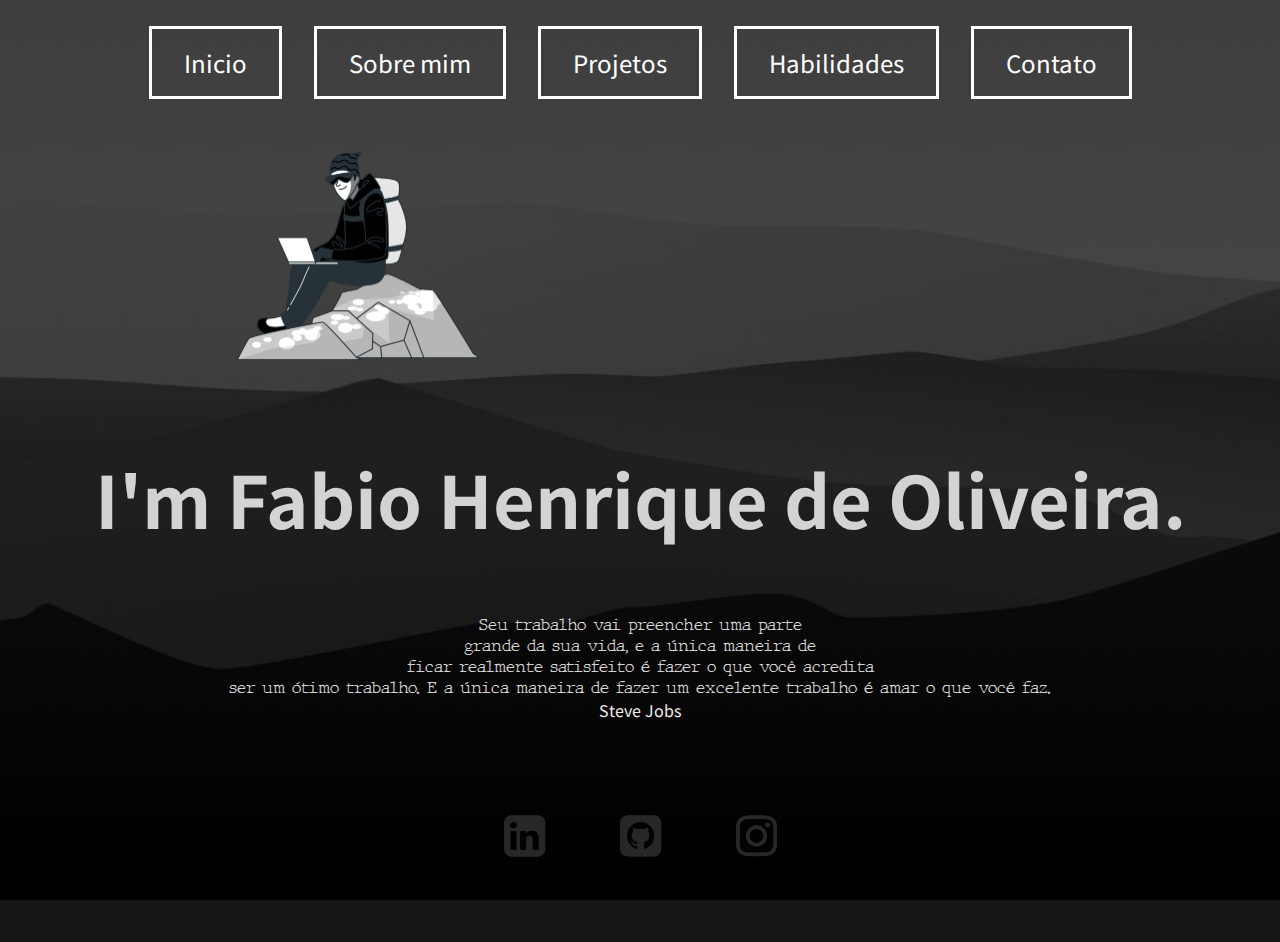
<file: Portifolio/templates/index.html>
<!DOCTYPE html>
<html lang="pt-br">

<head>
    <meta charset="UTF-8">
    <meta name="viewport" content="width=device-width, initial-scale=1.0">
    <title>Portifólio</title>
    <link rel="stylesheet" href="../static/css/style.css">
    <link rel="stylesheet" href="https://stackpath.bootstrapcdn.com/font-awesome/4.7.0/css/font-awesome.min.css">

</head>


<body>

    <section id="intro">
        <img src="../static/img/digital.png"   alt="Imagem de um programador"/>
       <div id="navegador">
        <nav>

            <ul id="menu">

                <li><a href="/">Inicio</a></li>
                <li><a href="/aboutme">Sobre mim</a></li>
                <li><a href="/projetos">Projetos</a></li>
                <li><a href="/habilidades">Habilidades </a></li>
                <li><a href="/contato">Contato</a></li>

            </ul>
        </nav>
    </div> <!-- /navegador -->
        
           
        
       
        <h1>I'm Fabio Henrique de Oliveira.</h1>

        <p class="intro-position">
            Seu trabalho vai preencher uma parte</p>
        <p>grande da sua vida, e a única maneira de</p>
        <p>ficar realmente satisfeito é fazer o que você acredita</p>
        <p>ser um ótimo trabalho. E a única maneira de fazer um excelente trabalho é amar o que você faz.</p>
        <span>Steve Jobs</span>
        </p>


        
        <div id="sociais">
            <ul id="icons">
                <a href="https://www.linkedin.com/in/fabio-henrique-de-oliveira-755515188/" target=_black> <i
                        class="fa fa-linkedin-square" aria-hidden="true"></i> </a>
                <a href="https://github.com/Fhenriqueoliveira" target=_black> <i class="fa fa-github-square"
                        aria-hidden="true"></i> </a>
                <a href="https://www.instagram.com/fabinhoguitar5j/" target=_black> <i class="fa fa-instagram"
                        aria-hidden="true"></i>
                </a>

            </ul> <!-- /icons -->
        </div> <!-- /sociais -->
    </section> <!-- /intro -->


    
    <script src="../static/JS/script.js"></script>
</body>

</html>
</file>
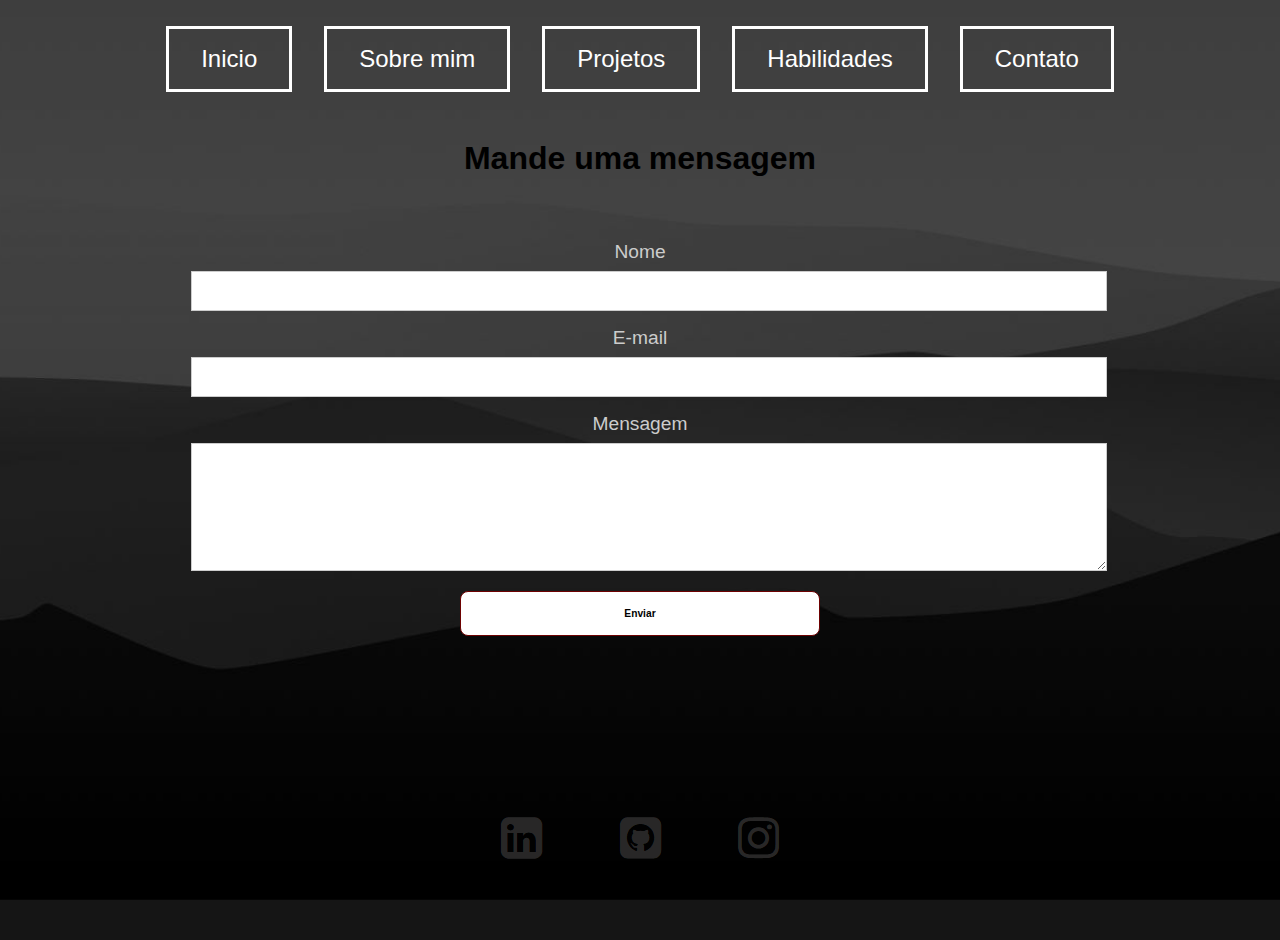
<file: Portifolio/templates/contato.html>
<!DOCTYPE html>
<html lang="pt-br">

<head>
    <meta charset="UTF-8">
    <meta name="viewport" content="width=device-width, initial-scale=1.0">
    <title>Portifólio</title>
    <link rel="stylesheet" href="../static/css/contato.css">
    <link rel="stylesheet" href="https://stackpath.bootstrapcdn.com/font-awesome/4.7.0/css/font-awesome.min.css">

</head>


<body>
    <section id="contato">
       

        <div id="navegador">
            <nav>

                <ul id="menu">

                    <li><a href="/">Inicio</a></li>
                    <li><a href="/aboutme">Sobre mim</a></li>
                    <li><a href="/projetos">Projetos</a></li>
                    <li><a href="/habilidades">Habilidades </a></li>
                    <li><a href="/contato">Contato</a></li>

                </ul>
            </nav>
        </div> <!-- /navegador -->

        <div id="form">
            <h3>Mande uma mensagem</h3>

            <form action='/send', method='POST'>
                    <label for="">Nome</label>
                    <input id="nome" name="nome" type="text">

                    <label for="">E-mail</label>
                    <input type="email" id="email" name="email">

                    <label for="">Mensagem</label>
                    <textarea name="mensagem" id="mensagem" cols="10" rows="5"></textarea>

                    <button type='submit' id="enviar">Enviar</button>
                </form>
            
               
         </div>        
         <div id="carregamento">
            <p>Enviando mensagem</p>
            <div id="loader"></div>
         </div>
        <div id="sociais">
            <ul id="icons">
                <a href="https://www.linkedin.com/in/fabio-henrique-de-oliveira-755515188/" target=_black> <i
                        class="fa fa-linkedin-square" aria-hidden="true"></i> </a>
                <a href="https://github.com/Fhenriqueoliveira" target=_black> <i class="fa fa-github-square"
                        aria-hidden="true"></i> </a>
                <a href="https://www.instagram.com/fabinhoguitar5j/" target=_black> <i class="fa fa-instagram"
                        aria-hidden="true"></i>
                </a>

            </ul> <!-- /icons -->
        </div> <!-- /sociais -->
    </section> <!-- /intro -->
    <!-- --------------------------------------------- -->

    <script src="../static/JS/script.js"></script>

</body>

</html>
</file>
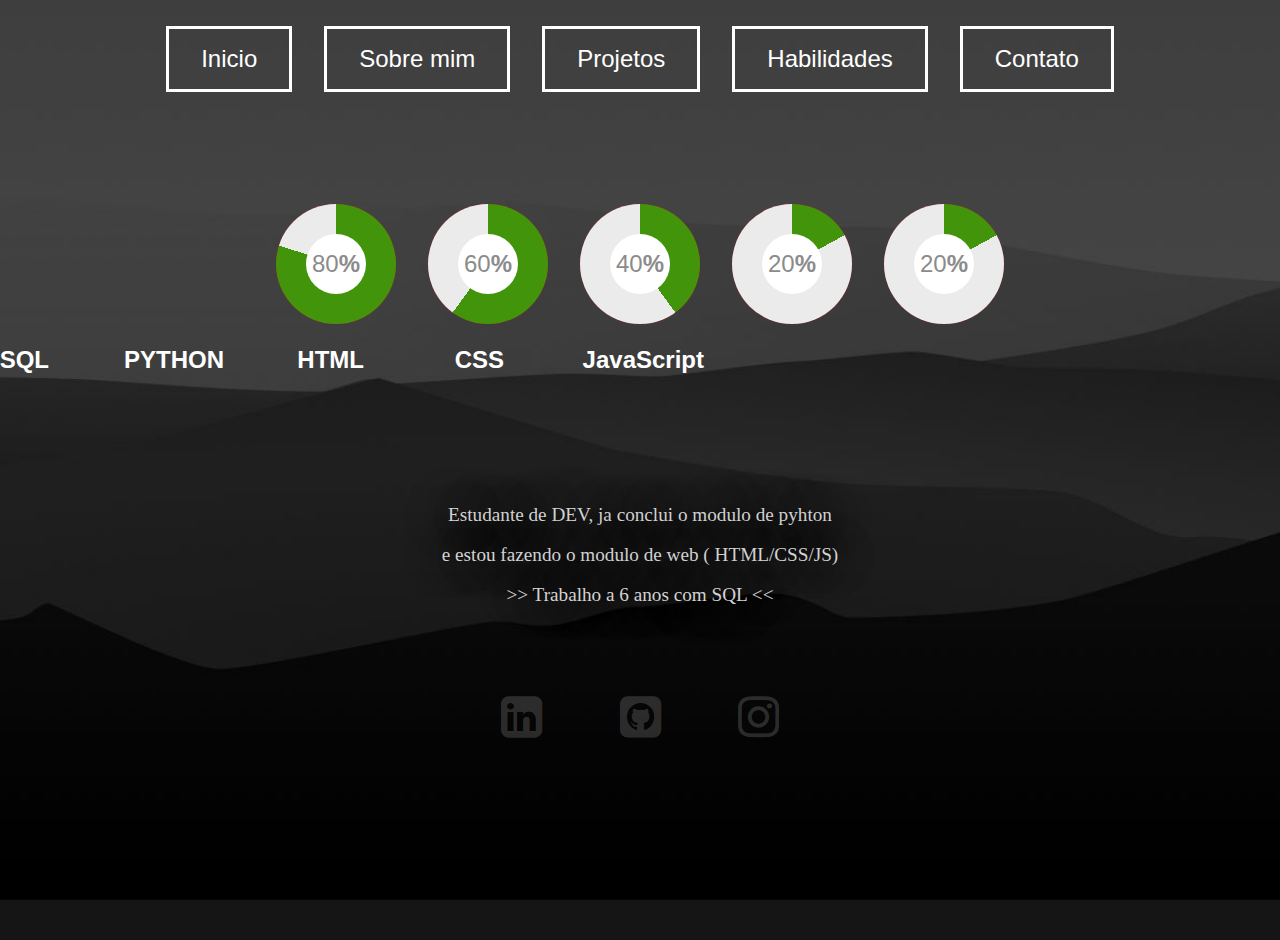
<file: Portifolio/templates/habilidades.html>
<!DOCTYPE html>
<html lang="pt-br">

<head>
    <meta charset="UTF-8">
    <meta name="viewport" content="width=device-width, initial-scale=1.0">
    <title>Portifólio</title>
    <link rel="stylesheet" href="../static/css/habilidades.css">
    <link rel="stylesheet" href="https://stackpath.bootstrapcdn.com/font-awesome/4.7.0/css/font-awesome.min.css">

</head>

<body>
    <section id="habilidades">
        <div id="navegador">
            <nav>

                <ul id="menu">

                    <li><a href="/">Inicio</a></li>
                    <li><a href="/aboutme">Sobre mim</a></li>
                    <li><a href="/projetos">Projetos</a></li>
                    <li><a href="/habilidades">Habilidades </a></li>
                    <li><a href="/contato">Contato</a></li>
                </ul>
            </nav>
        </div> <!-- /navegador -->
        <div id="grafico">
            <div class="progress-circle progress-80"><span>80</span></div>
              <h2 id="sql">SQL</h2>
            <div class="progress-circle progress-60"><span>60</span></div>               
           <h2 id="py">PYTHON</h2>
             
                <div class="progress-circle progress-40"><span>40</span></div>   
                <h2 id="html">HTML</h2>
                   <div class="progress-circle progress-20"><span>20</span></div>       
                   <h2 id="css">CSS</h2>
                      <div class="progress-circle progress-20"><span>20</span></div>            
                      <h2 id="js">JavaScript</h2>
                
        </div> <!-- grafico -->

    <div id="paragrafo">

        <p> Estudante de DEV, ja conclui o modulo de pyhton</p>
        <p> e estou fazendo o modulo de web ( HTML/CSS/JS)</p>
        <p> >> Trabalho a 6 anos com SQL <<</p>
     

    </div>
        <div id="sociais">
            <ul id="icons">
                <a href="https://www.linkedin.com/in/fabio-henrique-de-oliveira-755515188/" target=_black> <i
                        class="fa fa-linkedin-square" aria-hidden="true"></i> </a>
                <a href="https://github.com/Fhenriqueoliveira" target=_black> <i class="fa fa-github-square"
                        aria-hidden="true"></i> </a>
                <a href="https://www.instagram.com/fabinhoguitar5j/" target=_black> <i class="fa fa-instagram"
                        aria-hidden="true"></i>
                </a>

            </ul> <!-- /icons -->
        </div> <!-- /sociais -->
    </section> <!-- /intro -->
    
               
                  
    
    <script src="../static/JS/script.js"></script>
 </body>
</html>
</file>
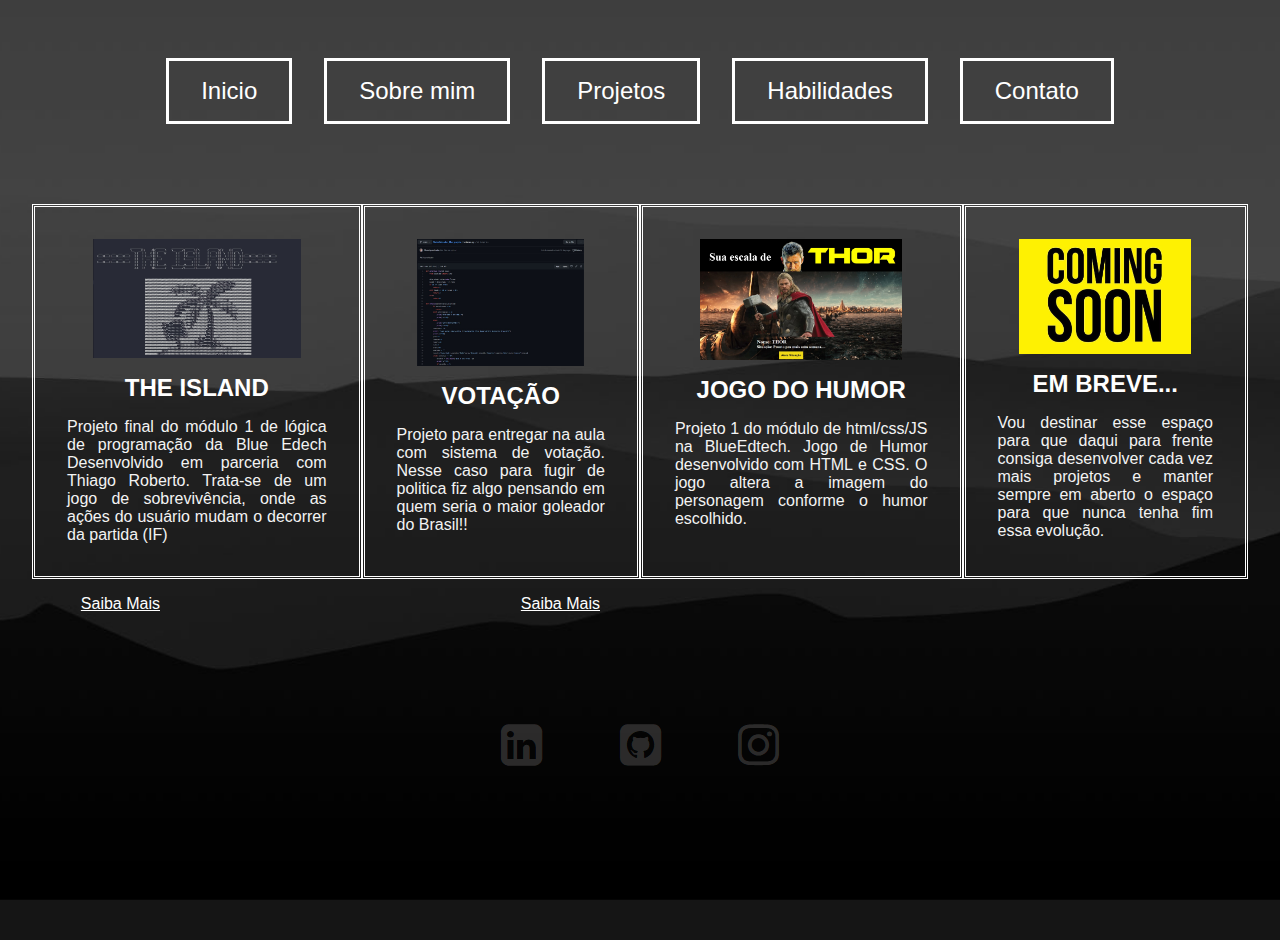
<file: Portifolio/templates/projetos.html>
<!DOCTYPE html>
<html lang="pt-br">

<head>
    <meta charset="UTF-8">
    <meta name="viewport" content="width=device-width, initial-scale=1.0">
    <title>Portifólio</title>
    <link rel="stylesheet" href="../static/css/projetos.css">
    <link rel="stylesheet" href="https://stackpath.bootstrapcdn.com/font-awesome/4.7.0/css/font-awesome.min.css">

</head>

<body>
    <section id="projetos">
        <div id="navegador">
            <nav>

                <ul id="menu">

                    <li><a href="/">Inicio</a></li>
                    <li><a href="/aboutme">Sobre mim</a></li>
                    <li><a href="/projetos">Projetos</a></li>
                    <li><a href="/habilidades">Habilidades </a></li>
                    <li><a href="/contato">Contato</a></li>
                </ul>
            </nav>
        </div> <!-- /navegador -->
    <div id="portifolio">    
        <div >
            <img src="../static/img/ilha.jpg" alt="ilha">
            <h2 href="https://github.com/Fhenriqueoliveira/THE_ISLAND" >THE ISLAND</h2>
            <p> Projeto final do módulo 1 de lógica de programação da Blue Edech
                Desenvolvido em parceria com Thiago Roberto.
                Trata-se de um jogo de sobrevivência, onde as ações do usuário mudam 
                o decorrer da partida (IF)

            </p>
            <a id="ilha" href="https://github.com/Fhenriqueoliveira/THE_ISLAND">Saiba Mais</a>
        </div>
        <div>
            <img src="../static/img/votacao.jpg" alt="votacao do maior goleador">
            <h2>VOTAÇÃO</h2>
            <p> Projeto para entregar na aula com sistema de votação. Nesse caso para fugir de politica fiz algo pensando em quem seria o maior goleador do Brasil!!</p>
            <a id="vota" href="https://github.com/Fhenriqueoliveira/MaiorGoleador_Blue_projeto">Saiba Mais</a>
        </div>
        <div>
            <img src="../static/img/thor.jpg" alt="Jogo de humor com o Thor">
            <h2>JOGO DO HUMOR</h2>
            <p> Projeto 1 do módulo de html/css/JS na BlueEdtech. Jogo de Humor desenvolvido com HTML e CSS. O jogo altera a imagem do personagem conforme o humor escolhido.</p>
            <a id="jogo" href="https://github.com/Fhenriqueoliveira/Projeto_humor">Saiba Mais</a>
        </div>
        <div>
            <img src="../static/img/commingson.jpg" alt="Em breve">
            <h2>EM BREVE...</h2>
            <p> Vou destinar esse espaço para que daqui para frente consiga desenvolver cada vez mais projetos e manter sempre em aberto o espaço para que nunca tenha fim essa evolução.</p>
            
        </div>

    </div> <!-- portifolio -->    
        <div id="sociais">
            <ul id="icons">
                <a href="https://www.linkedin.com/in/fabio-henrique-de-oliveira-755515188/" target=_black> <i
                        class="fa fa-linkedin-square" aria-hidden="true"></i> </a>
                <a href="https://github.com/Fhenriqueoliveira" target=_black> <i class="fa fa-github-square"
                        aria-hidden="true"></i> </a>
                <a href="https://www.instagram.com/fabinhoguitar5j/" target=_black> <i class="fa fa-instagram"
                        aria-hidden="true"></i>
                </a>

            </ul>
         </div>  <!-- /sociais -->
    </section> <!-- /projeto -->
    
    <script src="../static/JS/script.js"></script>
  
 </body>
</html>
</file>
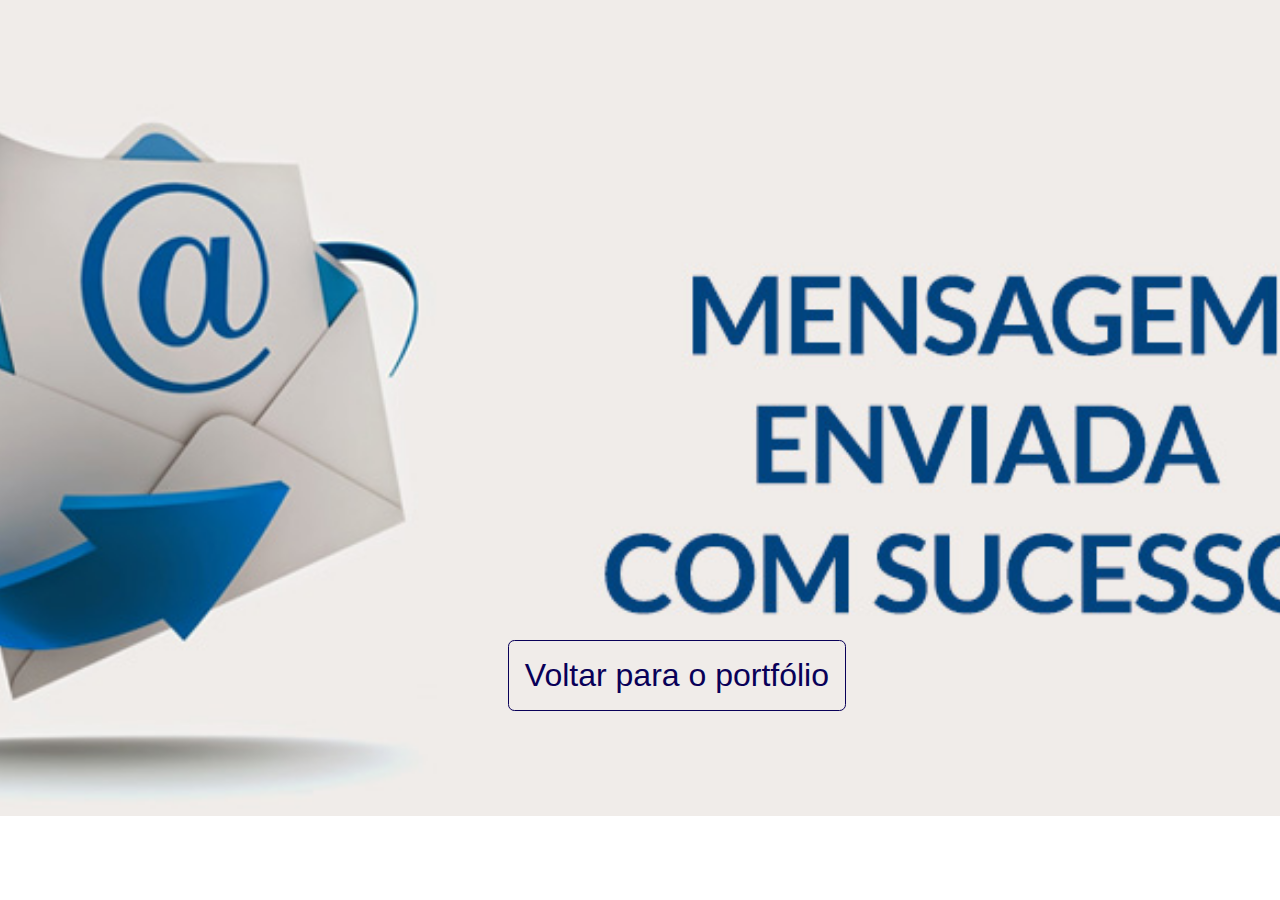
<file: Portifolio/templates/send.html>
<!DOCTYPE html>
<html lang="pt-br">
<head>
   <meta charset="UTF-8">
   <meta http-equiv="X-UA-Compatible" content="IE=edge">
   <meta name="viewport" content="width=device-width, initial-scale=1.0">
   <link rel="stylesheet" href="../static/css/send.css">
   <link rel="stylesheet" href="https://stackpath.bootstrapcdn.com/font-awesome/4.7.0/css/font-awesome.min.css">
   <title>Portfólio | Send</title>
</head>
<body>

   <section id='success'>
      <div id="card">
        
         <a href="/">Voltar para o portfólio</a>
      </div>
   </section>

   <!--Script para voltar automáticamente para a tela principal-->

   <script>
      setTimeout(() => { // Função que cria um timer de espera
         window.location.href = '/' // manda para a rota '/'
      }, 10000) // espera 10.000 milisegundos (10seg) pra ir pra rota
   </script>
   
</body>
</html>
</file>
<file: Portifolio/static/css/style.css>
@import url('https://fonts.googleapis.com/css2?family=Noto+Sans+JP:wght@100;300;400;500;700;900&display=swap');
@font-face {
    font-family: 'cursiva';
    src: url('../font/maquina.ttf') format('truetype');
    font-weight: normal;
    font-style: normal;}
    @keyframes animacao{
        from{font-size:0rem;} 
        to{font-size:4.5rem;}
       

    }

*{
    margin: 0;
    padding: 0;
    font-family: "Noto Sans JP",sans-serif ;
}

html{
    scroll-behavior: smooth;
}




#intro {
    
	background: #151515 url(../img/bkdark2.png) no-repeat center bottom;
	-webkit-background-size: cover;
	-moz-background-size: cover;
	background-size: cover;
	background-attachment: fixed;
	width: 100%;
	height: 100%;
	min-height: 720px;
	display: table;
	position: relative;
	text-align: center;
}/*-------------------------------------------------*/

section#intro nav ul#menu {
    list-style: none;
    display: flex;
    justify-content: center;
}    

section#intro nav ul#menu li{
    padding: 1rem;
}

section#intro nav ul#menu li a{
    text-decoration:none;
    color: #fff;
    font-size:1.5rem;
    margin-top: 10px;

}
section#intro img{    
        width: 20%;
        margin-left: auto;
        position: absolute;
        top: 140px;
        right: 800px;
        bottom: 45px; 
    
    
}
section#intro div#img-dev img{
    width:45%;
    align-items:center;
    margin-top: 0rem;
}
section#intro ul#menu a{
    text-decoration: none; /*tira o sublinhado de toda decoração o link*/
    padding: 1rem 2rem 1rem 2rem ;
    display:inline-block;
    font-size: 3rem;
    color: rgb(39, 36, 36); 
    transition: color .4s ease-out ;  
    margin-top: 190px;
    border: solid;
   }
   section#intro ul#menu a:hover{
   color: rgb(255, 255, 255);   
   transition:2s;
    background-color: rgba(255,255,255,0);	
    border-top: #fff;
    border-bottom: #fff;
}
       
   section#intro ul#menu a i{
       transition: all .4s ease-out;
   }     
   section#intro ul a i:hover{
   transform: scale(1.3);
   }     
   
   section#intro h1{
    color: #d4d3d3;
    font-size: 4.5rem;
    display: flex;
    justify-content: center;
    margin-top: 330px;
    padding-bottom: 4rem;    
    animation-name:animacao;
    animation-duration:3s; 
}

 section#intro h1:hover{
     text-shadow: 10px 5px 30px #000 ;
       
 }
section#intro p{
    font-family: 'cursiva';
    color: #d4d3d3;
    font-size:1rem;   

}
section#intro span{
    color:#f1eaed;
}
section#intro div#sociais{
    display: block;
    margin: 0 auto;
    
}
section#intro div#sociais ul#icons{
    padding:4.7rem;
}
section#intro div#sociais ul#icons a{
    font-size: 3rem;
    text-decoration:none;
    padding:2rem;
    color: rgba(255, 250, 250, 0.178);
}
section#intro div#sociais ul#icons a:hover{
    color: rgb(255, 250, 250);    
 
 
}
</file>
<file: Portifolio/static/css/contato.css>
*{
    margin: 0;
    padding: 0;
    font-family: "Noto Sans JP",sans-serif ;
}

/* background em toda section*/
#contato{
    
	background: #151515 url(../img/bkdark2.png) no-repeat center bottom;
	-webkit-background-size: cover;
	-moz-background-size: cover;
	background-size: cover;
	background-attachment: fixed;
	width: 100%;
	height: 100%;
	min-height: 940px;
	display: table;
	position: relative;
	text-align: center;
}
section#contato div#form{
  display: flex;
  justify-content: center;
  flex-wrap: wrap;
}
section#contato div#form h3{
width:100% ;
text-align: center;   
font-size: 2rem;
padding:2rem;
margin-bottom: 2rem; 
}
section#contato div#form form#action{
  width: 50%;
  
 }
section#contato div#form form input,textarea{
  width: 100%;
  padding: .5rem;
  font-size: 1.2rem;
  border: 1px solid #ccc;
  margin-top: .5rem;
  margin-bottom: 1rem;
  outline: none;
}
section#contato div#form form label{
  font-size: 1.2rem;
  color: #ccc;
 
}
section#contato div#form form button{
  border: 1px solid rgb(109, 1, 1);
  background-color: #fff;
  color: rgb(0, 0, 0);
  padding: 1rem;
  font-size: .8vw;
  font-weight: 600;
  border-radius: .5rem;
  display: block;
  margin: auto;
  width: 40%;
  cursor: pointer;
  transition: .6s ease-out;
}
section#contato div#form form button:hover{
  background-color: rgb(109, 1, 1);
  color: #fff;
  transform: scale(1.2);
}


section#contato  nav ul#menu {
  list-style: none;
  display: flex;
  justify-content: center;
}    

section#contato  nav ul#menu li{
  padding: 1rem;
}

section#contato  nav ul#menu li a{
  text-decoration:none;
  color: #fff;
  font-size:1.5rem;
  margin-top: 10px;

}
section#contato  ul#menu li a{
  text-decoration: none; /*tira o sublinhado de toda decoração o link*/
  padding: 1rem 2rem 1rem 2rem ;
  display:inline-block;
  font-size: 3rem;
  color: rgb(39, 36, 36); 
  transition: color .4s ease-out ;  
  margin-top: 190px;
  border: solid;
 }
 section#contato ul#menu a:hover{
 color: rgb(255, 255, 255);
 transition:2s;
 background-color: rgba(255,255,255,0);	
 border-top: #fff;
 border-bottom: #fff;
}
    
section#contato ul#menu a i{
    transition: all .4s ease-out;
}     
section#contato ul a i:hover{
transform: scale(1.3);
}  

section#contato div#sociais{
  height:150px;
  display: flex;
  justify-content:center;
  position: relative;
  top:100px;
}  

section#contato div#sociais ul#icons{
    padding:4.7rem;
}
section#contato div#sociais ul#icons a{
    font-size: 3rem;
    text-decoration:none;
    padding:2rem;
    color: rgba(255, 250, 250, 0.178);
}
section#contato div#sociais ul#icons a:hover{
    color: rgb(255, 250, 250);    
 
 
}
section#contato div#carregamento{
  display: none; /* Deixa o display none para não aparecer até que você clique no botão enviar (ver JS) */
  justify-content: center;
  flex-wrap: wrap;
  margin-top: 3rem;
}

section#contato div#carregamento p{
  color: #0066ff;
  font-weight: 700;
  font-size: 2rem;
  width: 100%;
  text-align: center;
  padding: 2rem;
}

section#contato div#carregamento div#loader{
  border: 13px solid #fff;
  border-radius: 50%;
  border-top: 13px solid #0066ff;
  border-bottom: 13px solid #0066ff;
  width: 80px;
  height: 80px;
  /* Anima o elemento div#loader criando a variável spin, em 2s de forma linear e infinita */
  animation: spin 2s linear infinite;
}

/* Anima a variável spin do animation */
@keyframes spin {
  0% {  /* Começa em 0% */
    transform: rotate(0deg); /* Rotação do elemento no 0° */ 
  } 
  100% { /* Vai até 100% */
    transform: rotate(360deg); /* Rotação do elemento em 360° */ 
  }
}

/* Loader de carregamento */
</file>
<file: Portifolio/static/css/habilidades.css>
*{
    margin: 0;
    padding: 0;
    font-family: "Noto Sans JP",sans-serif ;
}  
#habilidades {
    
	background: #151515 url(../img/bkdark2.png) no-repeat center bottom;
	-webkit-background-size: cover;
	-moz-background-size: cover;
	background-size: cover;
	background-attachment: fixed;
	width: 100%;
	height: 100%;
	min-height: 940px;
	display: table;
	position: relative;
	text-align: center;
}

section#habilidades  nav ul#menu {
    list-style: none;
    display: flex;
    justify-content: center;
  }    
  
  section#habilidades  nav ul#menu li{
    padding: 1rem;
  }
  
  section#habilidades  nav ul#menu li a{
    text-decoration:none;
    color: #fff;
    font-size:1.5rem;
    margin-top: 10px;
  
  }
  section#habilidades  ul#menu li a{
    text-decoration: none; /*tira o sublinhado de toda decoração o link*/
    padding: 1rem 2rem 1rem 2rem ;
    display:inline-block;
    font-size: 3rem;
    color: rgb(39, 36, 36); 
    transition: color .4s ease-out ;  
    margin-top: 190px;
    border: solid;
   }
   section#habilidades ul#menu a:hover{
   color: rgb(255, 255, 255);
   transition:2s;
   background-color: rgba(255,255,255,0);	
   border-top: #fff;
   border-bottom: #fff;
  }
      
  section#habilidadaes ul#menu a i{
      transition: all .4s ease-out;
  }     
  section#habilidades ul a i:hover{
  transform: scale(1.3);
  }  
  

  section#habilidades div#sociais{
    display: flex;
    justify-content:center;
    position: relative;
    top:155px;
  }  
  
  section#habilidades div#sociais ul#icons{
      padding:4.7rem;
  }
  section#habilidades div#sociais ul#icons a{
      font-size: 3rem;
      text-decoration:none;
      padding:2rem;
      color: rgba(255, 250, 250, 0.178);
  }
  section#habilidades div#sociais ul#icons a:hover{
      color: rgb(255, 250, 250);    
   
   
  }
section#habilidades div#grafico{
    display: flex;
    justify-content:center;
    padding-top: 5rem;
} 
/* ------------------------------------------------------------------------------ */  
section#habilidades h2#sql{
    color: #fff;
    position: absolute;
    padding:1rem;
    padding-top:6rem;
    top: 250px;
    right:1215px;

}
section#habilidades h2#py{
    color: #fff;
    position: absolute;
    padding:1rem;
    padding-top:6rem;
    top: 250px;
    right:1040px;

}

section#habilidades h2#html{
    color: #fff;
    position: absolute;
    padding:1rem;
    padding-top:6rem;
    top: 250px;
    right:900px;

}
section#habilidades h2#css{
    color: #fff;
    position: absolute;
    padding:1rem;
    padding-top:6rem;
    top: 250px;
    right:760px;

}
section#habilidades h2#js{
    color: #fff;
    position: absolute;
    padding:1rem;
    padding-top:6rem;
    top: 250px;
    right:560px;

}

.progress-circle {
    position: relative;
    display: inline-block;
    margin: 1rem;
    width: 120px;
    height: 120px;
    border-radius: 50%;
    background-color: #f50909; }
  
  .progress-circle:after {
    content: '';
    display: inline-block;
    width: 100%;
    height: 100%;
    border-radius: 50%;
    -webkit-animation: colorload 2s;
    animation: colorload 2s; }
  
  .progress-circle span {
    font-size: 1.5rem;
    color: #8b8b8b;
    position: absolute;
    left: 50%;
    top: 50%;
    display: block;
    width: 60px;
    height: 60px;
    line-height: 60px;
    margin-left: -30px;
    margin-top: -30px;
    text-align: center;
    border-radius: 50%;
    background: #fff;
    z-index: 1; }
  
  .progress-circle span:after {
    content: "%";
    font-weight: 600;
    color: #8b8b8b; }
  

  
  
  .progress-circle.progress-60:after {
    background-image: linear-gradient(-54deg, #42940b 50%, transparent 50%, transparent), linear-gradient(270deg, #42940b 50%, #ebebeb 50%, #ebebeb); }
   
  .progress-circle.progress-80:after {
    background-image: linear-gradient(18deg, #42940b 50%, transparent 50%, transparent), linear-gradient(270deg, #42940b 50%, #ebebeb 50%, #ebebeb); }
    .progress-circle.progress-40:after {
        background-image: linear-gradient(90deg, #ebebeb 50%, transparent 50%, transparent), linear-gradient(234deg, #42940b 50%, #ebebeb 50%, #ebebeb); } 
       
      .progress-circle.progress-20:after {
        background-image: linear-gradient(90deg, #ebebeb 50%, transparent 50%, transparent), linear-gradient(151.2deg, #42940b 50%, #ebebeb 50%, #ebebeb); }
        .progress-circle.progress-20:after {
            background-image: linear-gradient(90deg, #ebebeb 50%, transparent 50%, transparent), linear-gradient(151.2deg, #42940b 50%, #ebebeb 50%, #ebebeb); } 
          
  
  @-webkit-keyframes colorload {
    0% {
      opacity: 0;
      transform: rotate(0deg); }
    100% {
      opacity: 1;
      transform: rotate(360deg); } }
  
      section#habilidades div#paragrafo p{
        font-family: 'cursiva';
        display: flex;
        justify-content:center; 
        font-size: 1.5vw;
        position: relative;
        top:155px;
         text-align:center;
         color: #d4d3d3;
         line-height: 2.5rem;
         text-shadow: 0 0 50px #000 ;
        }
</file>
<file: Portifolio/static/css/projetos.css>
*{
    margin: 0;
    padding: 0;
    font-family: "Noto Sans JP",sans-serif ;
}  
#projetos {
    
	background: #151515 url(../img/bkdark2.png) no-repeat center bottom;
	-webkit-background-size: cover;
	-moz-background-size: cover;
	background-size: cover;
	background-attachment: fixed;
	width: 100%;
	height: 100%;
	min-height: 940px;
	display: table;
	position: relative;
	text-align: center;

}
section#projetos div#portifolio{
   display: flex;
   justify-content:center;
}
section#projetos div#portifolio div{
  border: double;
  border-color: #fff;
}

section#projetos div#navegador  nav ul#menu {
  list-style: none;
  display: flex;
  justify-content: center;
}    

section#projetos div#navegador  nav ul#menu li{
  padding: 1rem;
}

section#projetos div#navegador nav ul#menu li a{
  text-decoration:none;
  color: #fff;
  font-size:1.5rem;
  margin-top: 10px;

}
section#projetos div#navegador  ul#menu li a{
  text-decoration: none; 
  padding: 1rem 2rem 1rem 2rem ;
  display:inline-block;
  font-size: 3rem;
  color: rgb(39, 36, 36); 
  transition: color .4s ease-out ;  
  margin-top: 190px;
  border: solid;
 }
 section#projetos div#navegador ul#menu a:hover{
 color: rgb(255, 255, 255);
 transition:2s;
 background-color: rgba(255,255,255,0);	
 border-top: #fff;
 border-bottom: #fff;
}
    
section#projetos div#navegador ul#menu a i{
    transition: all .4s ease-out;
}     
section#projetos div#navegador ul a i:hover{
transform: scale(1.3);
}  

section#projetos div img{
  display: block;
  margin: auto;
  width:80%;
}
section#projetos div h2{
  text-align: center;
  padding: 1rem;
  color:#fff;
}
section#projetos div p{
  text-align: justify;
  color: rgb(243, 243, 243);
  
}
section#projetos div{
  padding: 2rem;
}
section#projetos div button{
  border: 1px solid rgb(109, 1, 1);
  background-color: #fff;
  color: rgb(0, 0, 0);
  padding: 1rem;
  font-size: .8vw;
  font-weight: 600;
  border-radius: .5rem;
  display: block;
  margin: auto;
  margin-top: 1rem;
  cursor: pointer;
  transition: .6s ease-out;
}
section#projetos div button:hover{
  background-color: rgb(109, 1, 1);
  color: #fff;
  transform: scale(1.2);
} 
  section#projetos div#sociais{
    display: flex;
    justify-content:center;
    position: relative;
    /* top:155px; */
  }  
  
  section#projetos div#sociais ul#icons{
      padding:4.7rem;
  }
  section#projetos div#sociais ul#icons a{
      font-size: 3rem;
      text-decoration:none;
      padding:2rem;
      color: rgba(255, 250, 250, 0.178);
  }
  section#projetos div#sociais ul#icons a:hover{
      color: rgb(255, 250, 250);    
   
   
  }  
  section#projetos div#portifolio a#ilha{
    color:#fff;

    position:absolute;
    right:1590px;
    font-size:1rem;
    top:595px;
}


  section#projetos div#portifolio a#ilha:hover{
    
    color: rgb(255, 251, 0);
  }
  section#projetos div#portifolio a#vota{
    color:#fff;

    position:absolute;
    right:1120px;
    font-size:1rem;
    top:595px;
}


  section#projetos div#portifolio a#vota:hover{
    
    color: rgb(255, 251, 0);
  }  
  section#projetos div#portifolio a#jogo{
    color:#fff;

    position:absolute;
    right:680px;
    font-size:1rem;
    top:595px;
}


  section#projetos div#portifolio a#jogo:hover{
    
    color: rgb(255, 251, 0);
  }
</file>
<file: Portifolio/static/css/send.css>
*{
    margin: 0;
    padding: 0;
    font-family: "Noto Sans JP",sans-serif ;
}

#success {
    
	background: #151515 url(../img/menssagem.jpg) no-repeat center bottom;
	-webkit-background-size: cover;
	-moz-background-size: cover;
	background-size: cover;
	background-attachment: fixed;
	width: 100%;
	height: 100%;
	min-height: 720px;
	display: table;
	position: relative;
	text-align: center;
    padding:3rem;}

    section#success div#card a{

        position: absolute;
        right:530px;
        font-size:2rem;
        top:40rem;
    }

    section#success div#card a{
        text-decoration: none;
        padding: 1rem;
        border: 1px solid rgb(9, 0, 88);
        color:rgb(9, 0, 88);
        border-radius: .4rem;
        transition: all .4s ease-out;
      }
    section#success div#card a:hover{
        background-color: rgb(0, 91, 238);
        color: #fff;
      }
</file>
